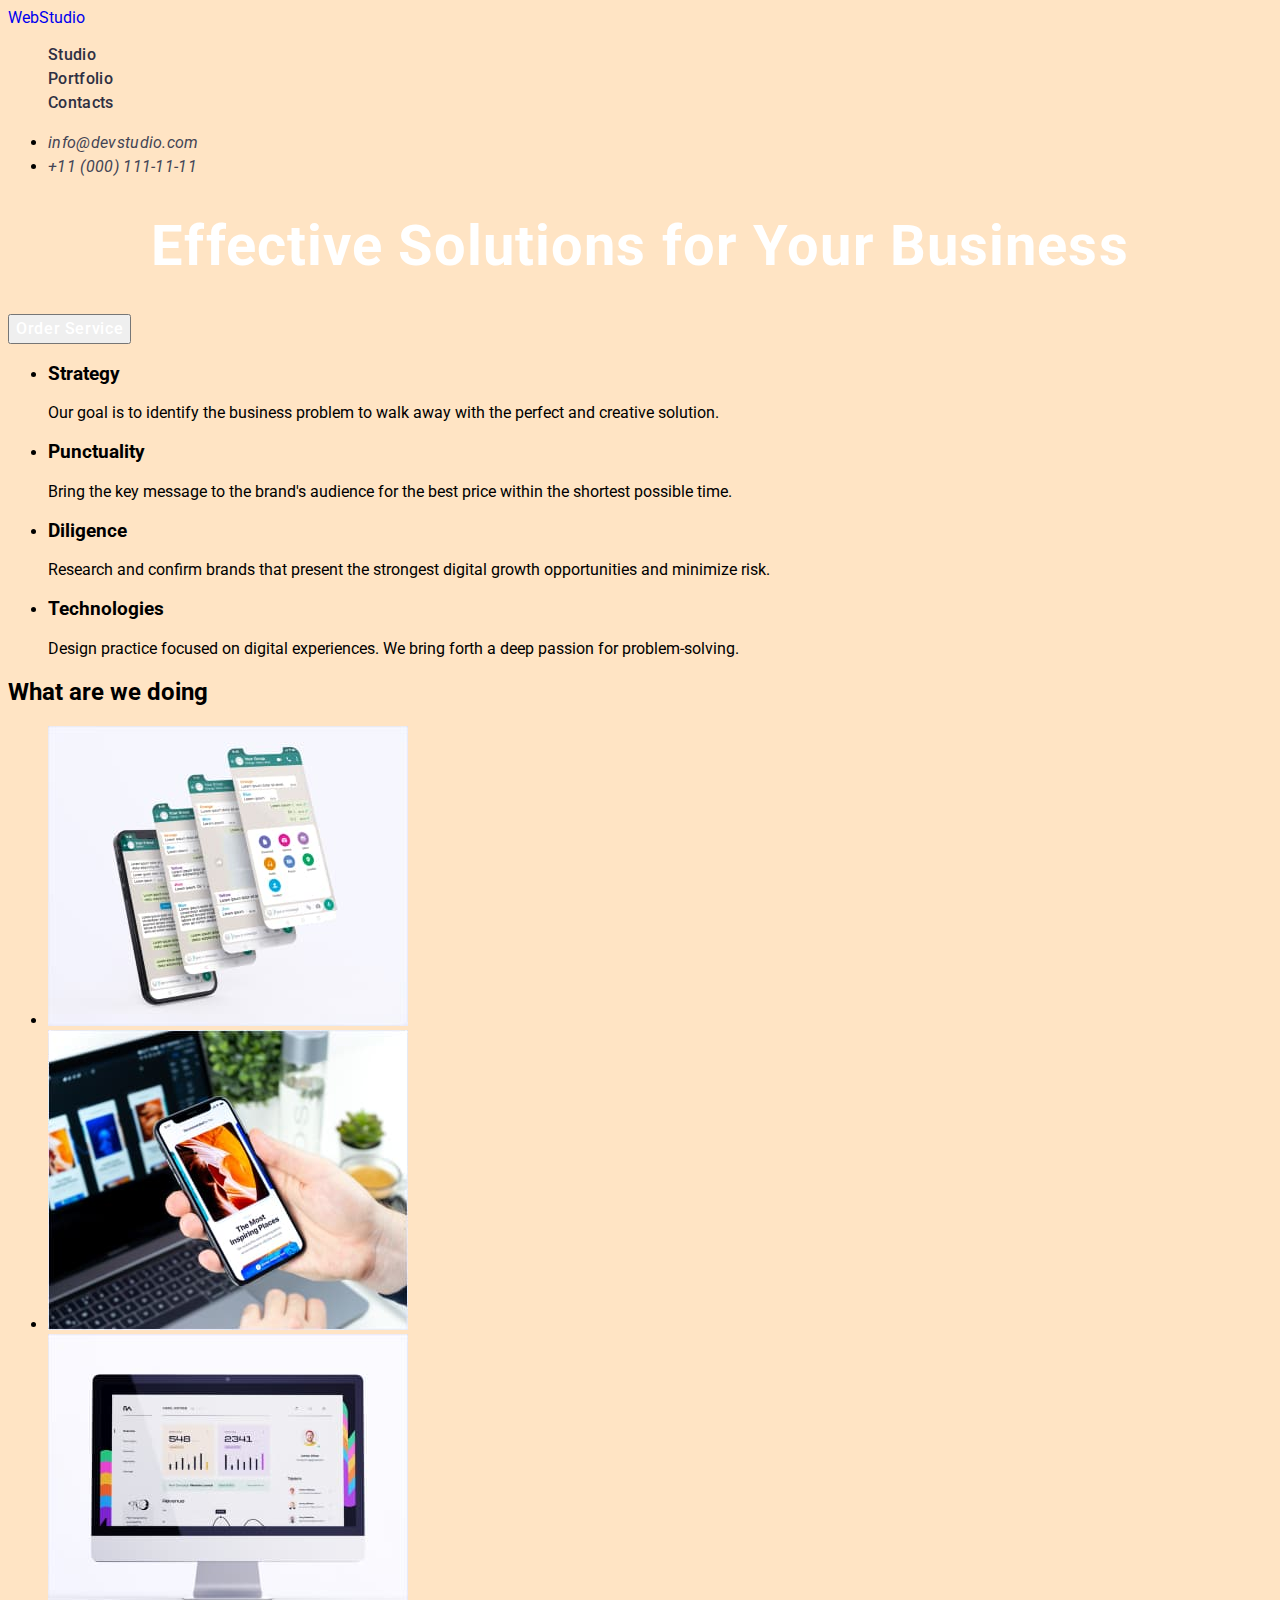
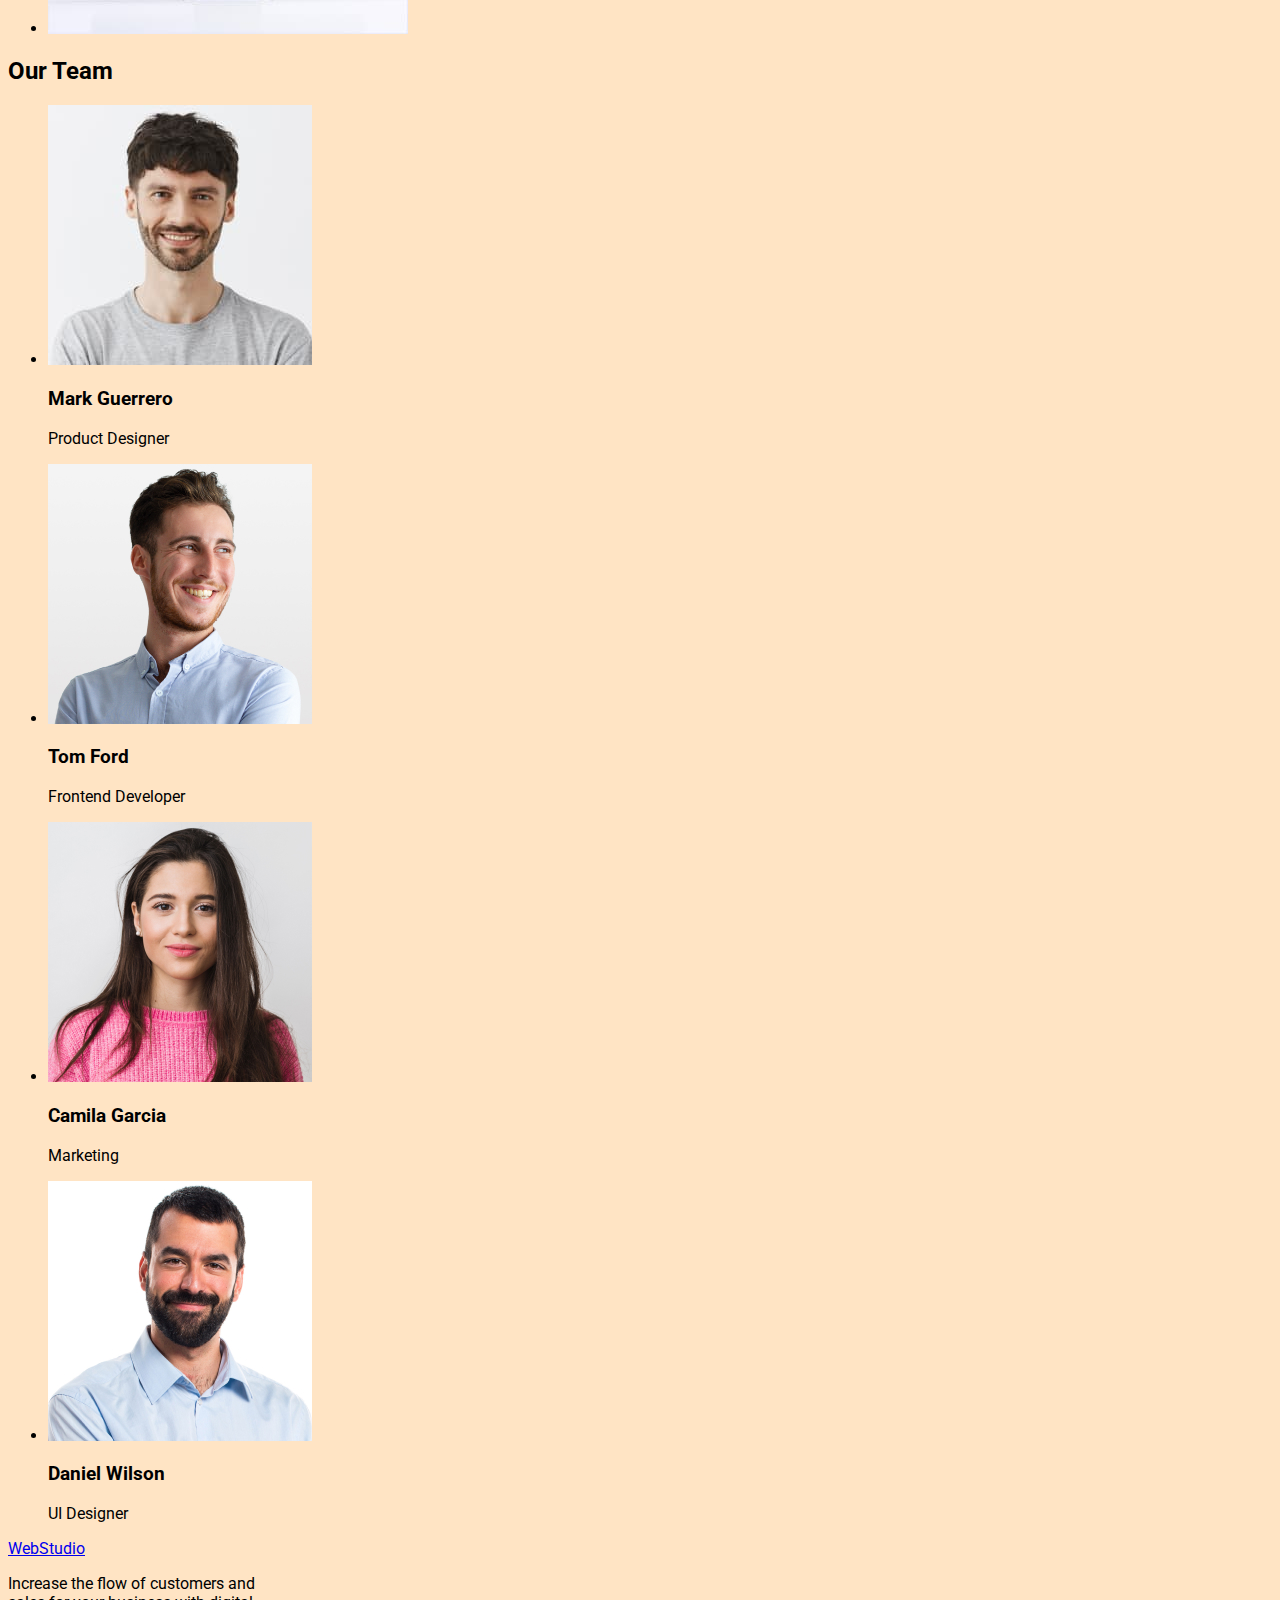
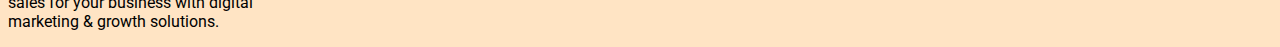
<file: index.html>
<!DOCTYPE html>
<html lang="en">
  <head>
    <meta charset="UTF-8" />
    <meta http-equiv="X-UA-Compatible" content="IE=edge" />
    <meta name="viewport" content="width=device-width, initial-scale=1.0" />
    <title>Document</title>
    <link rel="preconnect" href="https://fonts.googleapis.com" />
    <link rel="preconnect" href="https://fonts.gstatic.com" crossorigin />
    <link
      href="https://fonts.googleapis.com/css2?family=Roboto:wght@700&display=swap"
      rel="stylesheet"
    />
    <link rel="preconnect" href="https://fonts.googleapis.com" />
    <link rel="preconnect" href="https://fonts.gstatic.com" crossorigin />
    <link
      href="https://fonts.googleapis.com/css2?family=Raleway:wght@800&family=Roboto:wght@400;500;700&display=swap"
      rel="stylesheet"
    />
    <link rel="stylesheet" href="css/styles.css" />
  </head>
  <body>
    <header class="header">
      <nav class="header-navigation">
        <a href="./index.html" class="header-logo link">WebStudio</a>
        <ul class="header-list list">
          <li class="header-item">
            <a href="./index.html" class="header-link link">Studio</a>
          </li>
          <li class="header-item">
            <a href="./portfolio.html" class="header-link link">Portfolio</a>
          </li>
          <li class="header-item">
            <a href="./index.html" class="header-link link">Contacts</a>
          </li>
        </ul>
      </nav>
      <address>
        <ul class="Contacts-list">
          <li>
            <a href="mailto:info@devstudio.com" class="header-email link"
              >info@devstudio.com</a
            >
          </li>
          <li>
            <a href="tel:+110001111111" class="header-tel link"
              >+11 (000) 111-11-11</a
            >
          </li>
        </ul>
      </address>
    </header>
    <main>
      <!--hero section-->
      <section class="hero">
        <h1 class="hero-slogan">Effective Solutions for Your Business</h1>
        <button type="button" class="hero-btn">Order Service</button>
      </section>
      <!--hero section-->

      <!--About section-->
      <section class="about">
        <ul class="">
          <li>
            <h3>Strategy</h3>
            <p>
              Our goal is to identify the business problem to walk away with the
              perfect and creative solution.
            </p>
          </li>

          <li>
            <h3>Punctuality</h3>
            <p>
              Bring the key message to the brand's audience for the best price
              within the shortest possible time.
            </p>
          </li>

          <li>
            <h3>Diligence</h3>
            <p>
              Research and confirm brands that present the strongest digital
              growth opportunities and minimize risk.
            </p>
          </li>

          <li>
            <h3>Technologies</h3>
            <p>
              Design practice focused on digital experiences. We bring forth a
              deep passion for problem-solving.
            </p>
          </li>
        </ul>
      </section>

      <!--About section-->
      <section>
        <!--What are we doing-->
        <h2>What are we doing</h2>
        <ul>
          <li><img src="./images/Rectangle1.jpg" alt="what_are_we_doing" /></li>
          <li><img src="./images/Rectangle2.jpg" alt="what_are_we_doing" /></li>
          <li><img src="./images/Rectangle3.jpg" alt="what_are_we_doing" /></li>
        </ul>
      </section>
      <!--What are we doing-->

      <section>
        <!--Our Team-->

        <h2>Our Team</h2>

        <ul>
          <li>
            <img src="./images/img(1).jpg" alt="Mark_Guerrero" />
            <h3>Mark Guerrero</h3>
            <p>Product Designer</p>
          </li>

          <li>
            <img src="./images/img(2).jpg" alt="Tom_Ford" />
            <h3>Tom Ford</h3>
            <p>Frontend Developer</p>
          </li>

          <li>
            <img src="./images/img(3).jpg" alt="Camila_Garcia" />
            <h3>Camila Garcia</h3>
            <p>Marketing</p>
          </li>

          <li>
            <img src="./images/img(4).jpg" alt="Daniel_Wilson" />
            <h3>Daniel Wilson</h3>
            <p>UI Designer</p>
          </li>
        </ul>
      </section>
      <!--Our Team-->
    </main>
    <footer>
      <!--Final section-->

      <a href="./index.html">WebStudio</a>

      <p>
        Increase the flow of customers and <br />
        sales for your business with digital <br />
        marketing & growth solutions.
      </p>

      <!--Final section-->
    </footer>
  </body>
</html>
</file>
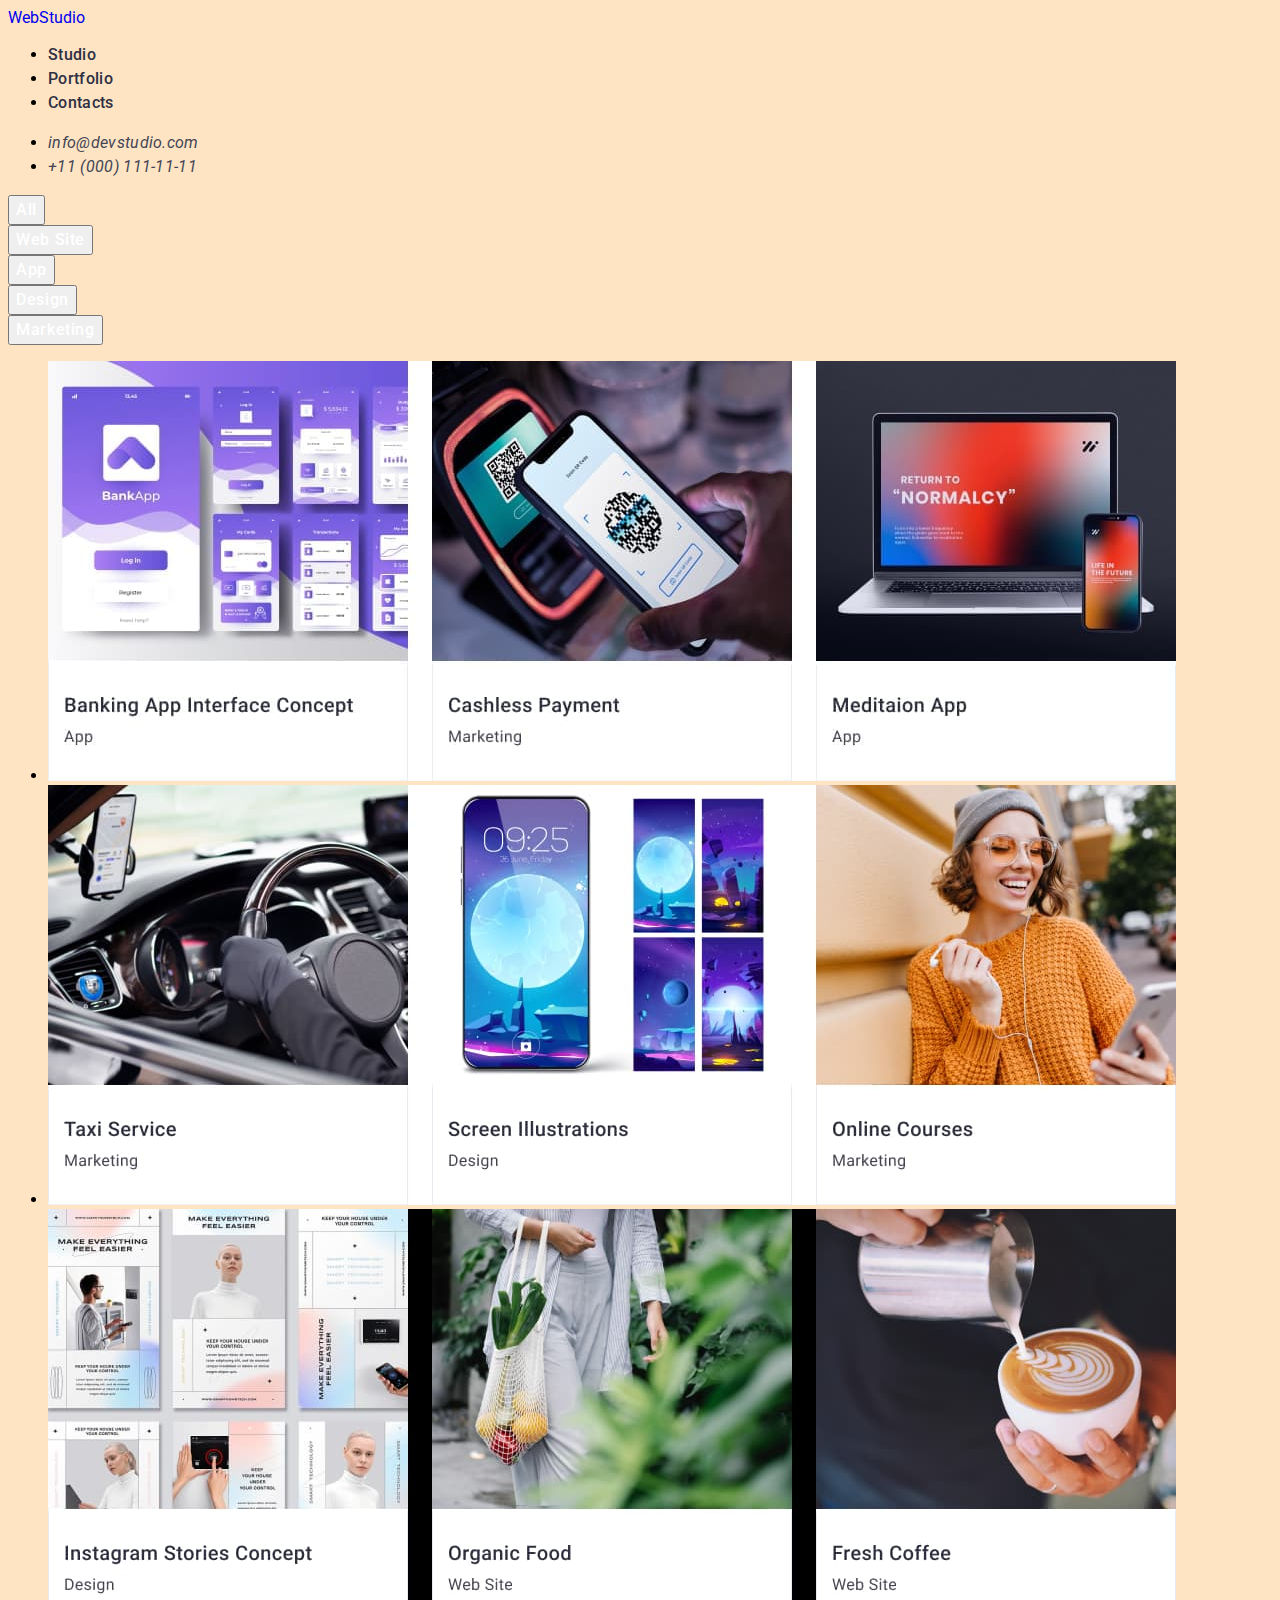
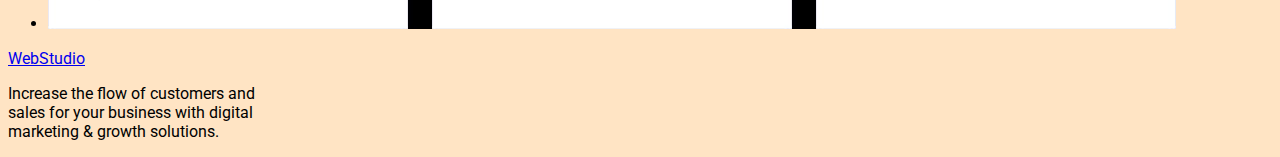
<file: portfolio.html>
<!DOCTYPE html>

<html lang="en">
  <head>
    <meta charset="UTF-8" />
    <meta http-equiv="X-UA-Compatible" content="IE=edge" />
    <meta name="viewport" content="width=device-width, initial-scale=1.0" />
    <title>Document</title>
    <link rel="preconnect" href="https://fonts.googleapis.com" />
    <link rel="preconnect" href="https://fonts.gstatic.com" crossorigin />
    <link
      href="https://fonts.googleapis.com/css2?family=Roboto:wght@700&display=swap"
      rel="stylesheet"
    />
    <link rel="stylesheet" href="css/styles.css" />
  </head>
  <body>
    <header class="header">
      <nav class="header-navigation">
        <a href="./index.html" class="header-logo link">WebStudio</a>
        <ul>
          <li class="header-item"><a href="./index.html" class="header-link link">Studio</a></li>
          <li class="header-item"><a href="./index.html" class="header-link link">Portfolio</a></li>
          <li class="header-item"><a href="./index.html" class="header-link link">Contacts</a></li>
        </ul>
      </nav>
      <address>
        <ul class="Contacts-list">
          <li><a href="malto:info@devstudio.com" class="header-email link">info@devstudio.com</a></li>
          <li><a href="tel:+110001111111" class="header-tel link">+11 (000) 111-11-11</a></li>
        </ul>
      </address>
    </header>
    <main>
      <!--Hero Section-->
      <section class="Hero-portfolio">
        <button type="button" class="portfolio-btn">All</button>
        <button type="button" class="portfolio-btn">Web Site</button>
        <button type="button" class="portfolio-btn">App</button>
        <button type="button" class="portfolio-btn">Design</button>
        <button type="button" class="portfolio-btn">Marketing</button>
      </section>
      <!--Hero Scetion-->

      <!--About Section-->
      <ul>
        <li><img src="./images/Row1.jpg" alt="App" /></li>
        <li><img src="./images/Row2.jpg" alt="Marketing" /></li>
        <li><img src="./images/Row3.jpg" alt="Web_site" /></li>
      </ul>
      <!--About Section-->
    </main>
    <footer>
      <!--Final Section-->
      <a href="./index.html">WebStudio</a>

      <p>
        Increase the flow of customers and <br />
        sales for your business with digital <br />
        marketing & growth solutions.
      </p>
    </footer>
  </body>
</чhtml>
</file>
<file: css/styles.css>
body {
  font-family: "Raleway", sans-serif;
  font-family: "Roboto", sans-serif;
  background-color: bisque;
}
.list {
  list-style: none;
}
.link {
  text-decoration: none;
}
.header {
}
.header-list {
}

.header-navigation {
}

.header-logo {
}

.header-item {
}

.header-link {
  font-weight: 500;
  font-size: 16px;
  line-height: 1.5;
  letter-spacing: 0.02em;
  color: #2e2f42;
}

.Contacts {
}

.header-email {
  font-weight: 400;
  font-size: 16px;
  line-height: 1.5;
  letter-spacing: 0.02em;
  color: #434455;
}

.header-tel {
  font-weight: 400;
  font-size: 16px;
  line-height: 1.5;
  letter-spacing: 0.02em;
  color: #434455;
}
/* Hero sectio */
.hero {
}

.hero-slogan {
  font-weight: 700;
  font-size: 56px;
  line-height: 1.07;
  text-align: center;
  letter-spacing: 0.02em;
  color: #ffffff;
}

.hero-btn {
  font-family: "Roboto", sans-serif;
  font-weight: 500;
  font-size: 16px;
  line-height: 1.5;
  display: flex;
  align-items: center;
  letter-spacing: 0.04em;
  color: #ffffff;
}

.portfolio-btn {
  font-family: "Roboto", sans-serif;
  font-style: normal;
  font-weight: 500;
  font-size: 16px;
  line-height: 1.5;
  display: flex;
  align-items: center;
  text-align: center;
  letter-spacing: 0.04em;
  color: #ffffff;
}
.portfolio-btn:hover {
}
</file>
